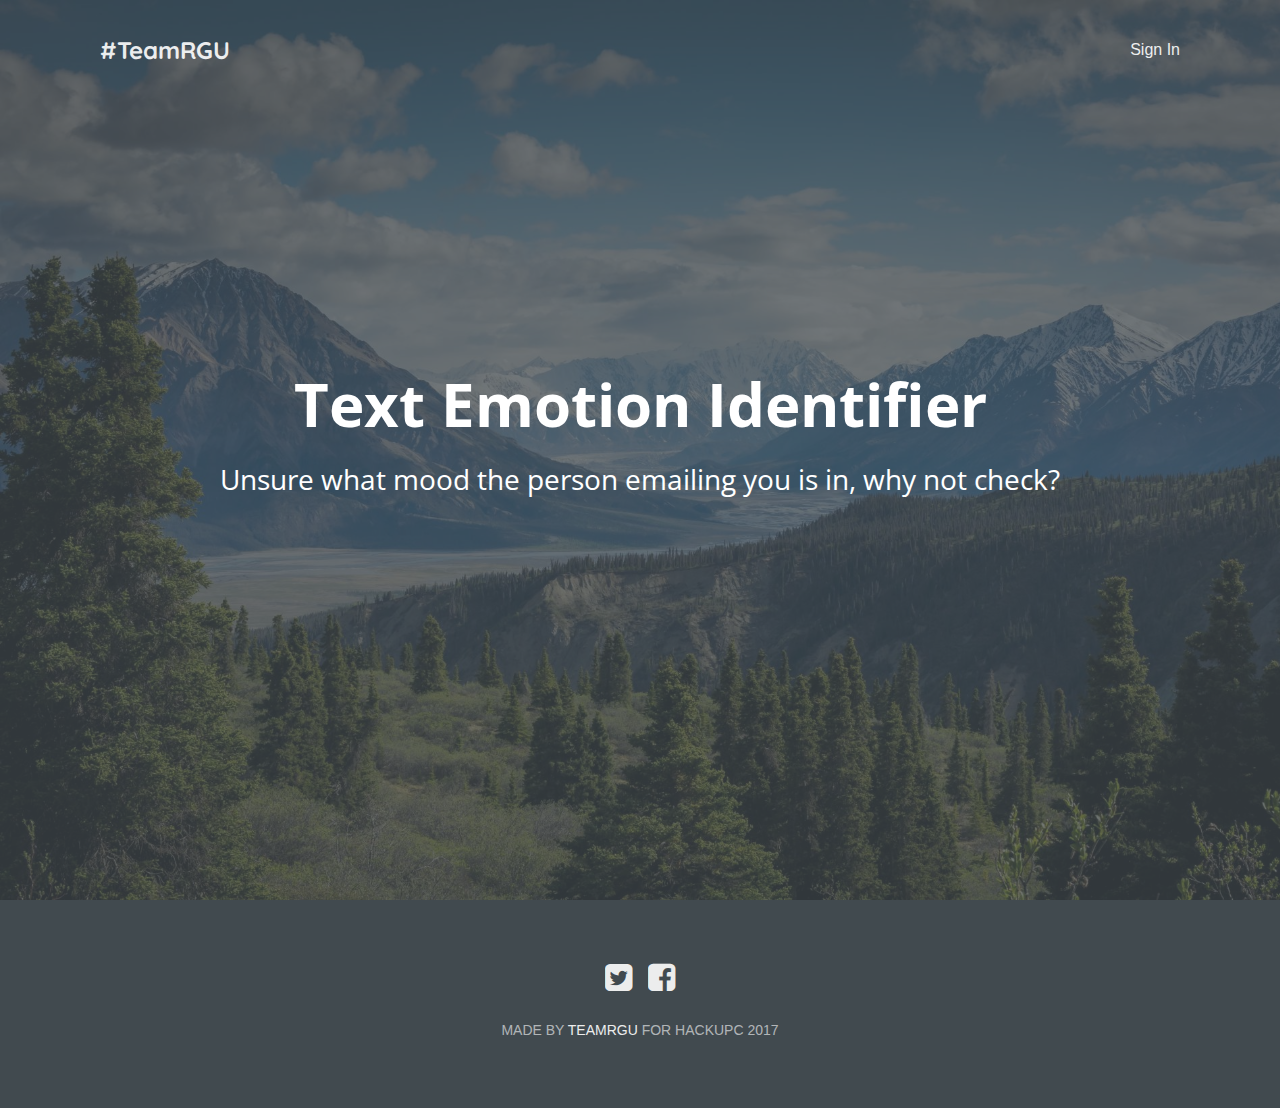
<file: HackUPC Splash/index.html>
<!DOCTYPE html>
<html>
<head>
    <meta charset="utf-8">
    <meta http-equiv="X-UA-Compatible" content="IE=edge">
    <meta name="viewport" content="width=device-width, initial-scale=1">
    <title>Text Emotion Identifier</title>

	<link href="https://fonts.googleapis.com/css?family=Open+Sans" rel="stylesheet">
	<link href="https://fonts.googleapis.com/css?family=Quicksand" rel="stylesheet">
    <link rel="stylesheet" href="http://maxcdn.bootstrapcdn.com/font-awesome/4.6.0/css/font-awesome.min.css">
    <link rel="stylesheet" href="assets/css/styles.css">

</head>

<body>

	<header>
		<h2><a href="#">#TeamRGU</a></h2>
		<nav>
			<li><a href="#">Sign In</a></li>
		</nav>
	</header>


	<section class="hero">
		<div class="background-image" style="background-image: url(assets/img/hero.jpg);"></div>
		<h1>Text Emotion Identifier</h1>
		<h3>Unsure what mood the person emailing you is in, why not check?</h3>
	</section>

	<footer>
		<ul>
			<li><a href="https://twitter.com/RGU_CS"><i class="fa fa-twitter-square"></i></a></li>
			<li><a href="https://www.facebook.com/RGUComputingSociety"><i class="fa fa-facebook-square"></i></a></li>
		</ul>
        <p>Made by <a href="http://www.comp.rgu.ac.uk/" target="_blank">TeamRGU</a> for HackUPC 2017</p>
        <!-- TeamRGU consists of Eilidh Southren, Rhys Gardiner and Aleksandr Rudenok -->
	</footer>

</body>

</html>
</file>
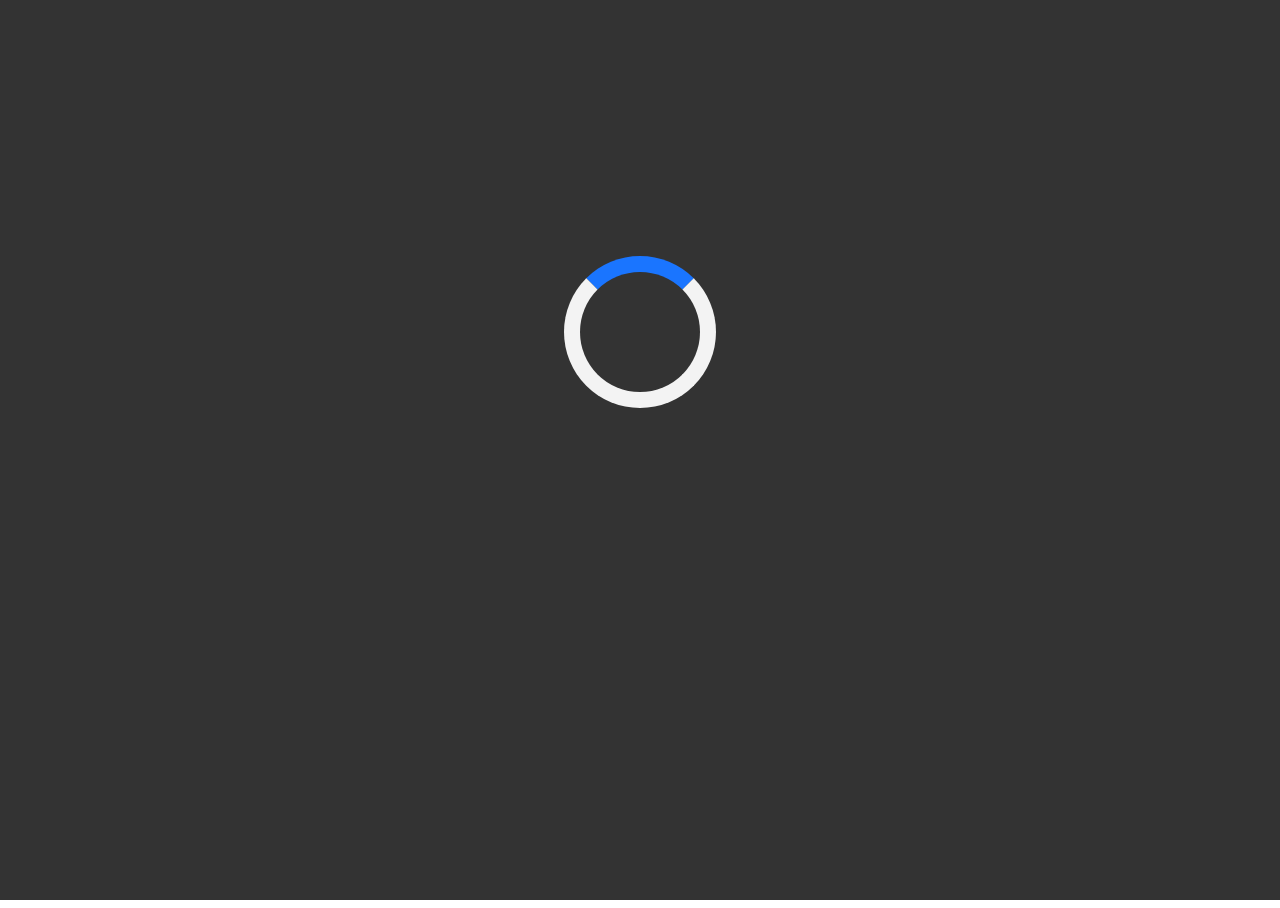
<file: intro.html>
<!DOCTYPE html>
<html lang="en">
	<head>
		<meta charset="utf-8">
		<link rel="stylesheet" href="style_columns.css">
	</head>
	<body>
	
	<div class="preload">
		<div class="load_img" id="load_img"></div>
	</div>
	
	<script src="script.js"></script>
	</body>
</html>
</file>
<file: HackUPC Splash/assets/css/styles.css>
/*-------------
 	General
-------------*/

*{
	margin: 0;
	padding: 0;
	box-sizing: border-box;
}

html{
	font: normal 16px sans-serif;
	color: #555;
}

ul, nav{
	list-style: none;
}

a{
	text-decoration: none;
	color: inherit;
	cursor: pointer;

	opacity: 0.9;
}

a:hover{
	opacity: 1;
}

a.btn{
	color: #fff;
	border-radius: 4px;
	text-transform: uppercase;
	background-color: #2196F3;
	font-weight: 800;
	text-align: center;
}

hr{
	width: 150px;
	height: 2px;
	background-color: #2196F3;
	border: 0;
	margin-bottom: 80px;
}

section{
	display: flex;
	flex-direction: column;
	align-items: center;

	padding: 125px 100px;
}

@media (max-width: 1000px){

	section{
		padding: 100px 50px;
	}

}

@media (max-width: 600px){

	section{
		padding: 80px 30px;
	}

}

section h3.title{
	color: #414a4f;
	text-transform: capitalize; 
	font: bold 32px 'Open Sans', sans-serif;
	margin-bottom: 35px;
	text-align: center;
}

section p{
	max-width: 800px;
	text-align: center;
	margin-bottom: 35px;
	padding: 0 20px;
	line-height: 2;
}

ul.grid{
	width: 100%;
	display: flex;
	flex-wrap: wrap;
	justify-content: center;
}


/*-------------
 	Header
-------------*/

header{
	position: absolute;
	top: 0;
	left: 0;
	z-index: 10;
	width: 100%;
	display: flex;
	justify-content: space-between;
	align-items: center;
	color: #fff;
	padding: 35px 100px 0;
}

header h2{
	font-family: 'Quicksand', sans-serif;
}

header nav{
	display: flex;
}

header nav li{
	margin: 0 15px;
}

header nav li:first-child{
	margin-left: 0;	
}

header nav li:last-child{
	margin-right: 0;	
}



@media (max-width: 1000px){
	header{
		padding: 20px 50px;
	}
}


@media (max-width: 700px){
	header{
		flex-direction: column;		
	}

	header h2{
		margin-bottom: 15px;
	}
}



/*----------------
 	Hero Section
----------------*/

.hero{
	position: relative;
	justify-content: center;
	min-height: 100vh;
	color: #fff;
	text-align: center;
}

.hero .background-image{
	position: absolute;
	top: 0;
	left: 0;
	width: 100%;
	height: 100%;
	background-size: cover;
	background-color: #2196F3;
	z-index: -1;
}

.hero .background-image:after{
	content: '';
	position: absolute;
	top: 0;
	left: 0;
	width: 100%;
	height: 100%;
	background-color: #414a4f;
	opacity: 0.75;
}

.hero h1{
	font: bold 60px 'Open Sans', sans-serif;
	margin-bottom: 15px;
}

.hero h3{
	font: normal 28px 'Open Sans', sans-serif;
	margin-bottom: 40px;
}

.hero a.btn{
	padding: 20px 46px;
}

@media (max-width: 800px){

	.hero{
		min-height: 600px;
	}

	.hero h1{
		font-size: 48px;
	}

	.hero h3{
		font-size: 24px;
	}

	.hero a.btn{
		padding: 15px 40px;
	}

}



/*--------------------
 	Our Work Section
---------------------*/

.оur-work{
	background-color: #fff;
}

.our-work .grid li{
	padding: 20px;
	height: 350px;
	border-radius: 3px;

	background-clip: content-box;
	background-size: cover;
	background-position: center;
	background-color: #333;
}

.our-work .grid li.small{
	flex-basis: 40%;
}

.our-work .grid li.large{
	flex-basis: 60%;
}


@media (max-width: 1000px){

	.our-work .grid li.small,
	.our-work .grid li.large{
		flex-basis: 100%;
	}

}



/*----------------------
 	Features Section
----------------------*/

.features{
	background-color: #f7f7f7;
}

.features .grid li{
	padding: 0 30px;
	flex-basis: 33%;
	text-align: center;
}

.features .grid li i{
    font-size: 50px;
    color: #2196F3;
    margin-bottom: 25px;
}

.features .grid li h4{
	color: #555;
    font-size: 20px;
    margin-bottom: 25px;
}

.features .grid li p{
    margin: 0;
}

@media (max-width: 1000px){

	.features .grid li{
		flex-basis: 70%;
		margin-bottom: 65px;
	}

	.features .grid li:last-child{
		margin-bottom: 0;
	}

}


@media (max-width: 600px){

	.features .grid li{
		flex-basis: 100%;
	}

}



/*--------------------
 	Reviews Section
--------------------*/

.reviews{
	background-color: #fff;
}

.reviews .quote{
	text-align: center;
	width: 80%;
    font-size: 22px;
    font-weight: 300;
    line-height: 1.5;
    margin-bottom: 20px;
    padding: 0;
}

.reviews .author{
    font-size: 18px;
    margin-bottom: 50px;
}

.reviews .author:last-child{
    margin-bottom: 0;
}

@media (max-width: 1000px){

	.reviews .quote{
		font-size: 20px;
	}

	.reviews .author{
	    font-size: 16px;
	}

}



/*---------------------
 	Contact Section
---------------------*/

.contact{
	background-color: #f7f7f7;
}

.contact form{
	display: flex;
	align-items: center;
	justify-content: center;
	flex-wrap: wrap;

	max-width: 800px;
	width: 80%;
}

.contact form input{
	padding: 15px;
	flex: 1;
	margin-right: 30px;
	font-size: 18px;
	color: #555;
}

.contact form .btn{
	padding: 18px 42px;
}


@media (max-width: 800px){

	.contact form input{
		flex-basis: 100%;
		margin: 0 0 20px 0;
	}

}




/*-------------
 	Footer
-------------*/

footer{
	display: flex;
	flex-direction: column;
	align-items: center;
	text-align: center;
	color: #fff;
	background-color: #414a4f;
	padding: 60px 0;
}

footer ul{
	display: flex;
	margin-bottom: 25px;
	font-size: 32px;
}

footer ul li{
	margin: 0 8px;	
}

footer ul li:first-child{
	margin-left: 0;	
}

footer ul li:last-child{
	margin-right: 0;	
}

footer p{
	text-transform: uppercase;
	font-size: 14px;
	color: rgba(255,255,255,0.6);
	margin-bottom: 10px;
}

footer p a{
	color: #fff;
}

@media (max-width: 700px){

	footer{
		padding: 80px 15px;
	}

}


/* -- Demo ads -- */

@media (max-width: 1200px) {
	#bsaHolder{ display:none;}
}
</file>
<file: style_columns.css>
html,body{ 
    height:100%
}

.wrap {
    width:100%;
    height:100%;
    position:relative; 
}

.bodywrap { 
    margin-top:100px;
 }
 
.left {
    width:18%;
    top: 0px; 
    bottom: 0px;
    position: fixed;
    background-color: #1a75ff;
    padding: 0px 20px 20px 20px;
    left: 0;
}


#analyse {
    position: fixed;
    bottom: 20px;
    width: 18%;
    background-color: #e6f2ff;
    border-radius: 5px;
    padding: 5px;
}

.right {
    width:30%;
    top: 0px; 
    bottom: 0px;
    position: fixed;
    background-color: #1a75ff;
    padding: 0px 20px 20px 20px;
    right: 0px;
}

.left,.center,.right,.bodywrap {
    height:100%
}

.center {
    margin:0px 21%;
    width:44%;
    background-color: white; 
}


body {
    font-family: 'Karla';
    font-size: 16px;
    background-color: white;
}

#nav_button {
    width: 100%;
    padding: 15px;
    background-color: #e6f2ff;
    border: 1px solid black;
    border-radius: 5px;
    font-size: 120%;
}

#text_box_uneditable {
    width: 100%;
    padding: 15px;
    border-radius: 5px;
    background-color: #e6f2ff;
    border: 1px 1px 1px 1px #1a75ff;
}


#nav_button {
    
}
 
#message_box {
    width: 100%;
    border-radius: 5px;
    background-color: azure;
    padding: 20px;    
}

#stats_container {
    position:fixed;
    width: 28%;    
    bottom: 20px;
}

#right_image {
    width: 100%;
    height: 300px;
    background-color: rgba(0,0,255,0.5);
}

.preload{
	width: 100%;
	height: 100%;
	background: #333;
	position: fixed;
	top: 0;
	left: 0;
	z-index: 1;
}

.load_img{
	border:16px solid #f3f3f3;
	border-radius: 50%;
	border-top: 16px solid #1a75ff;
	margin: 20% auto;
	width: 120px;
	height: 120px;
	animation: spin 2s linear infinite;
}
@keyframes spin{
	0%{ transform: rotate(0deg); }
	100%{ transform: rotate(360deg); }
}
</file>
